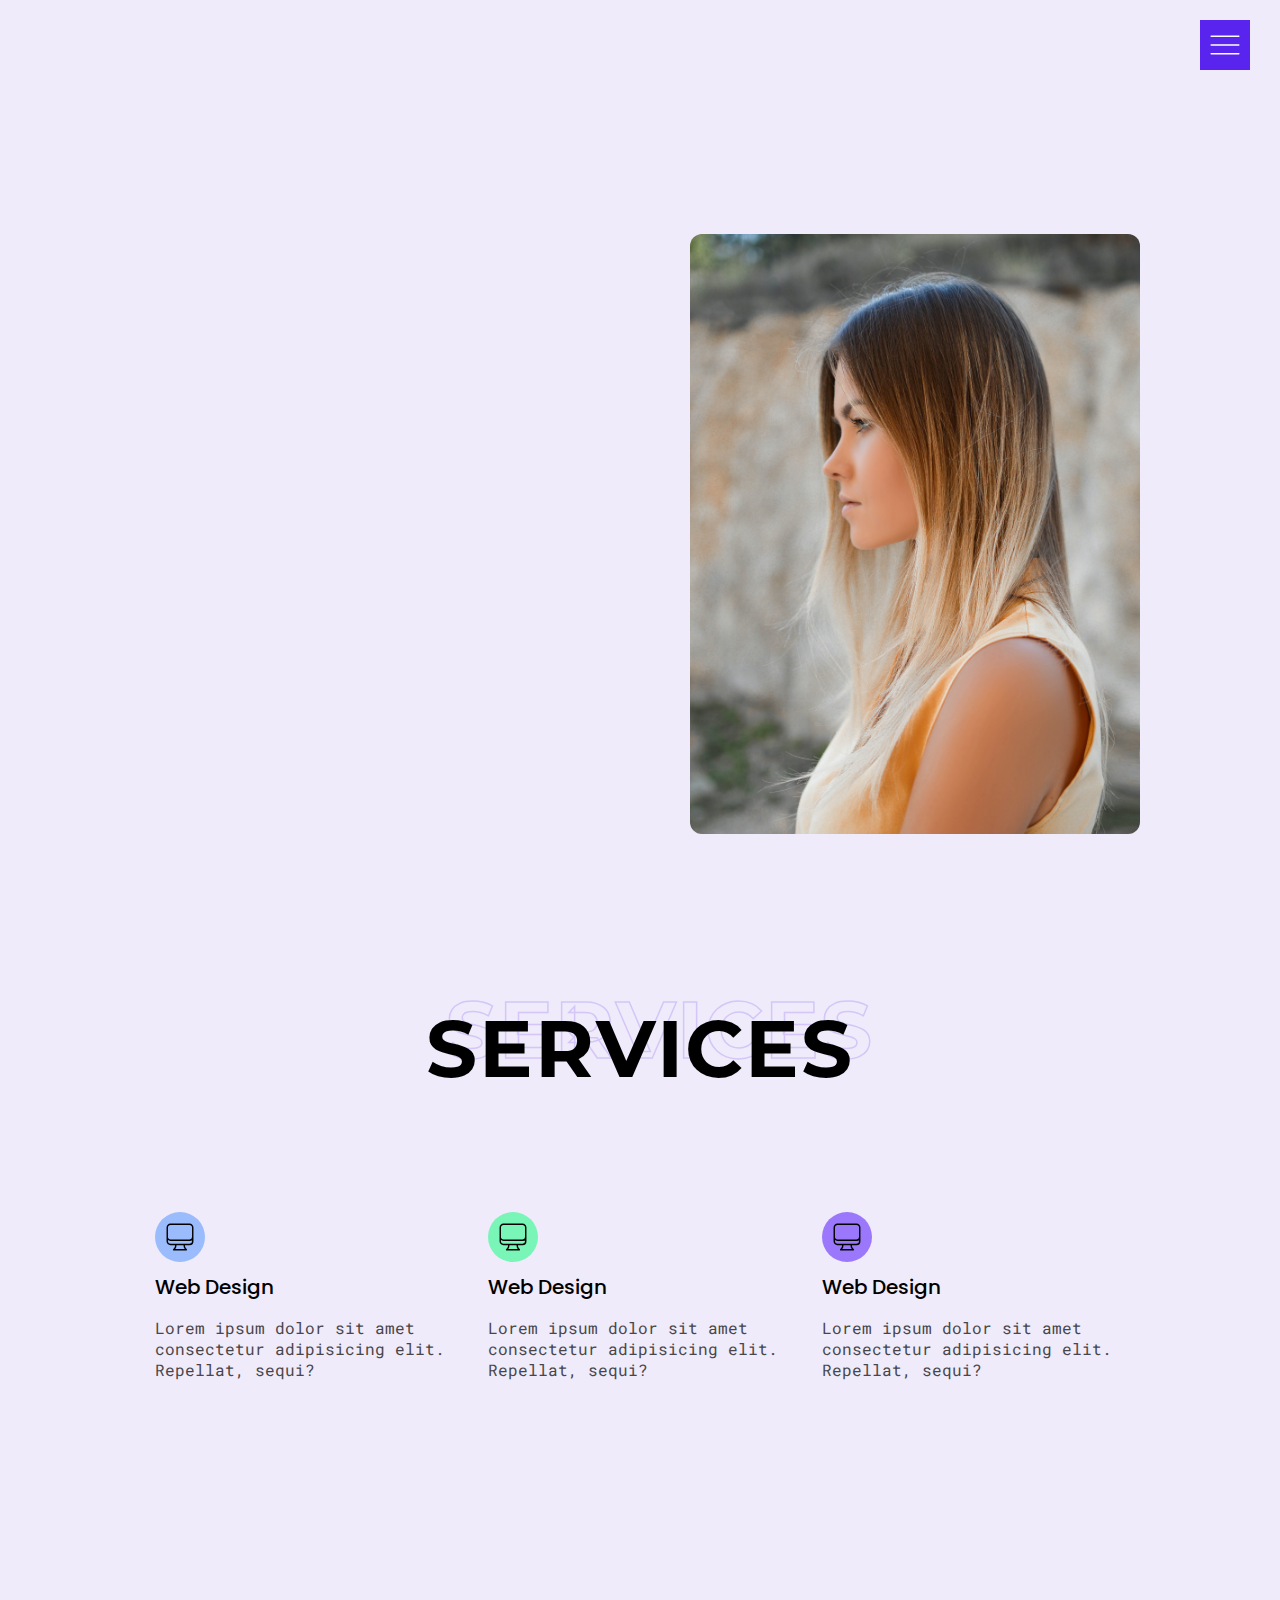
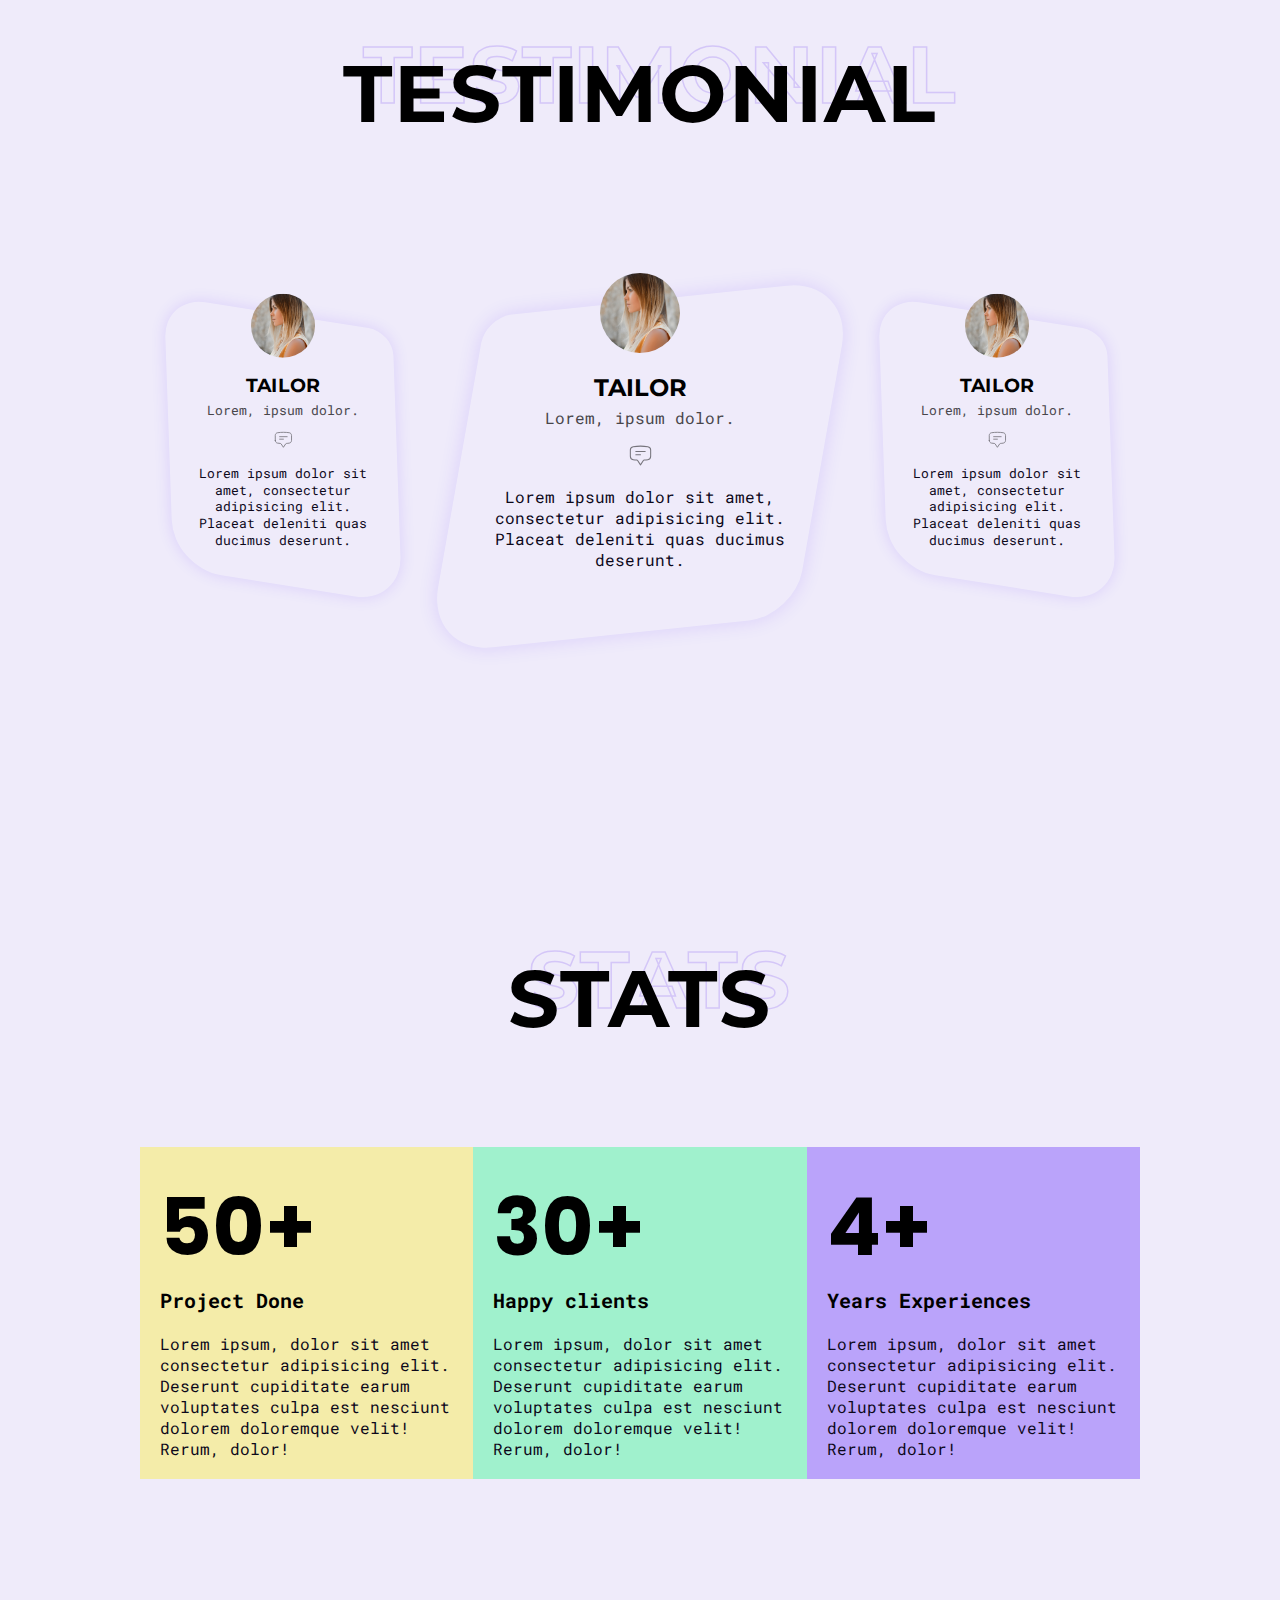
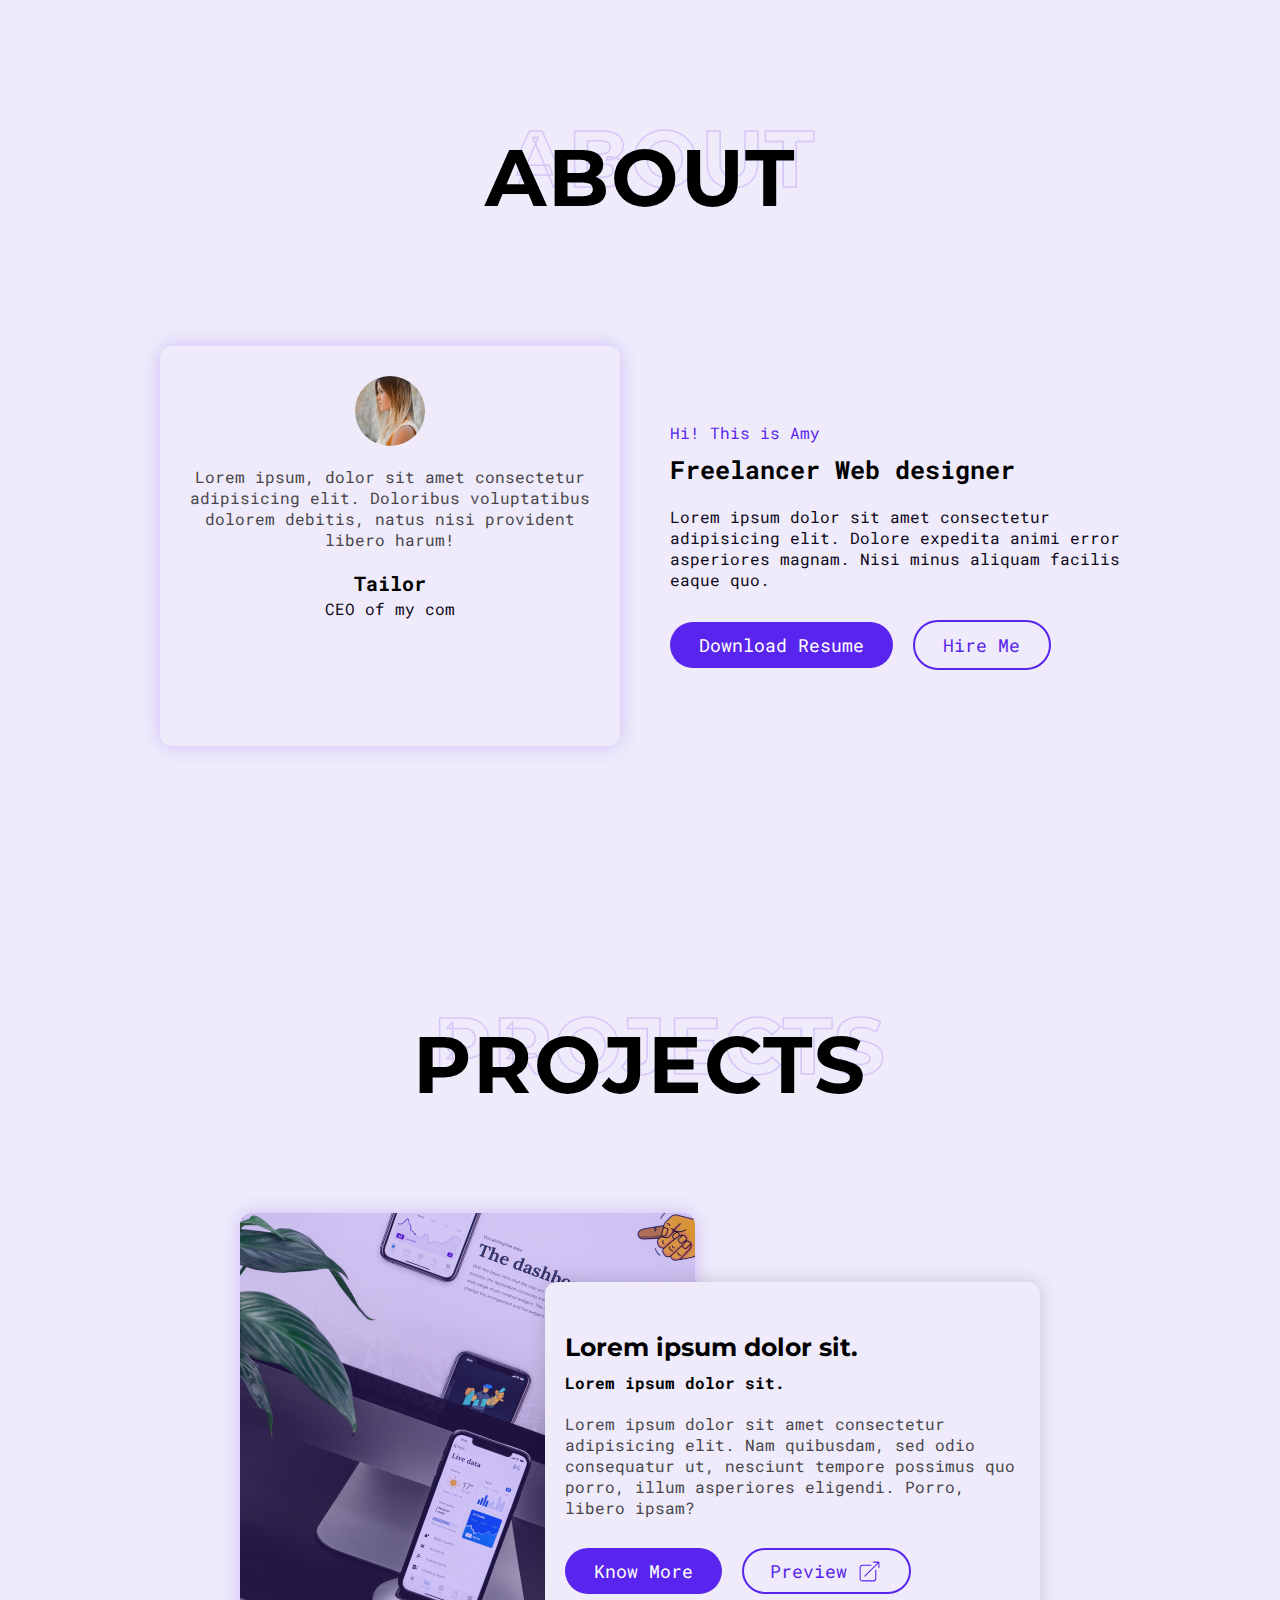
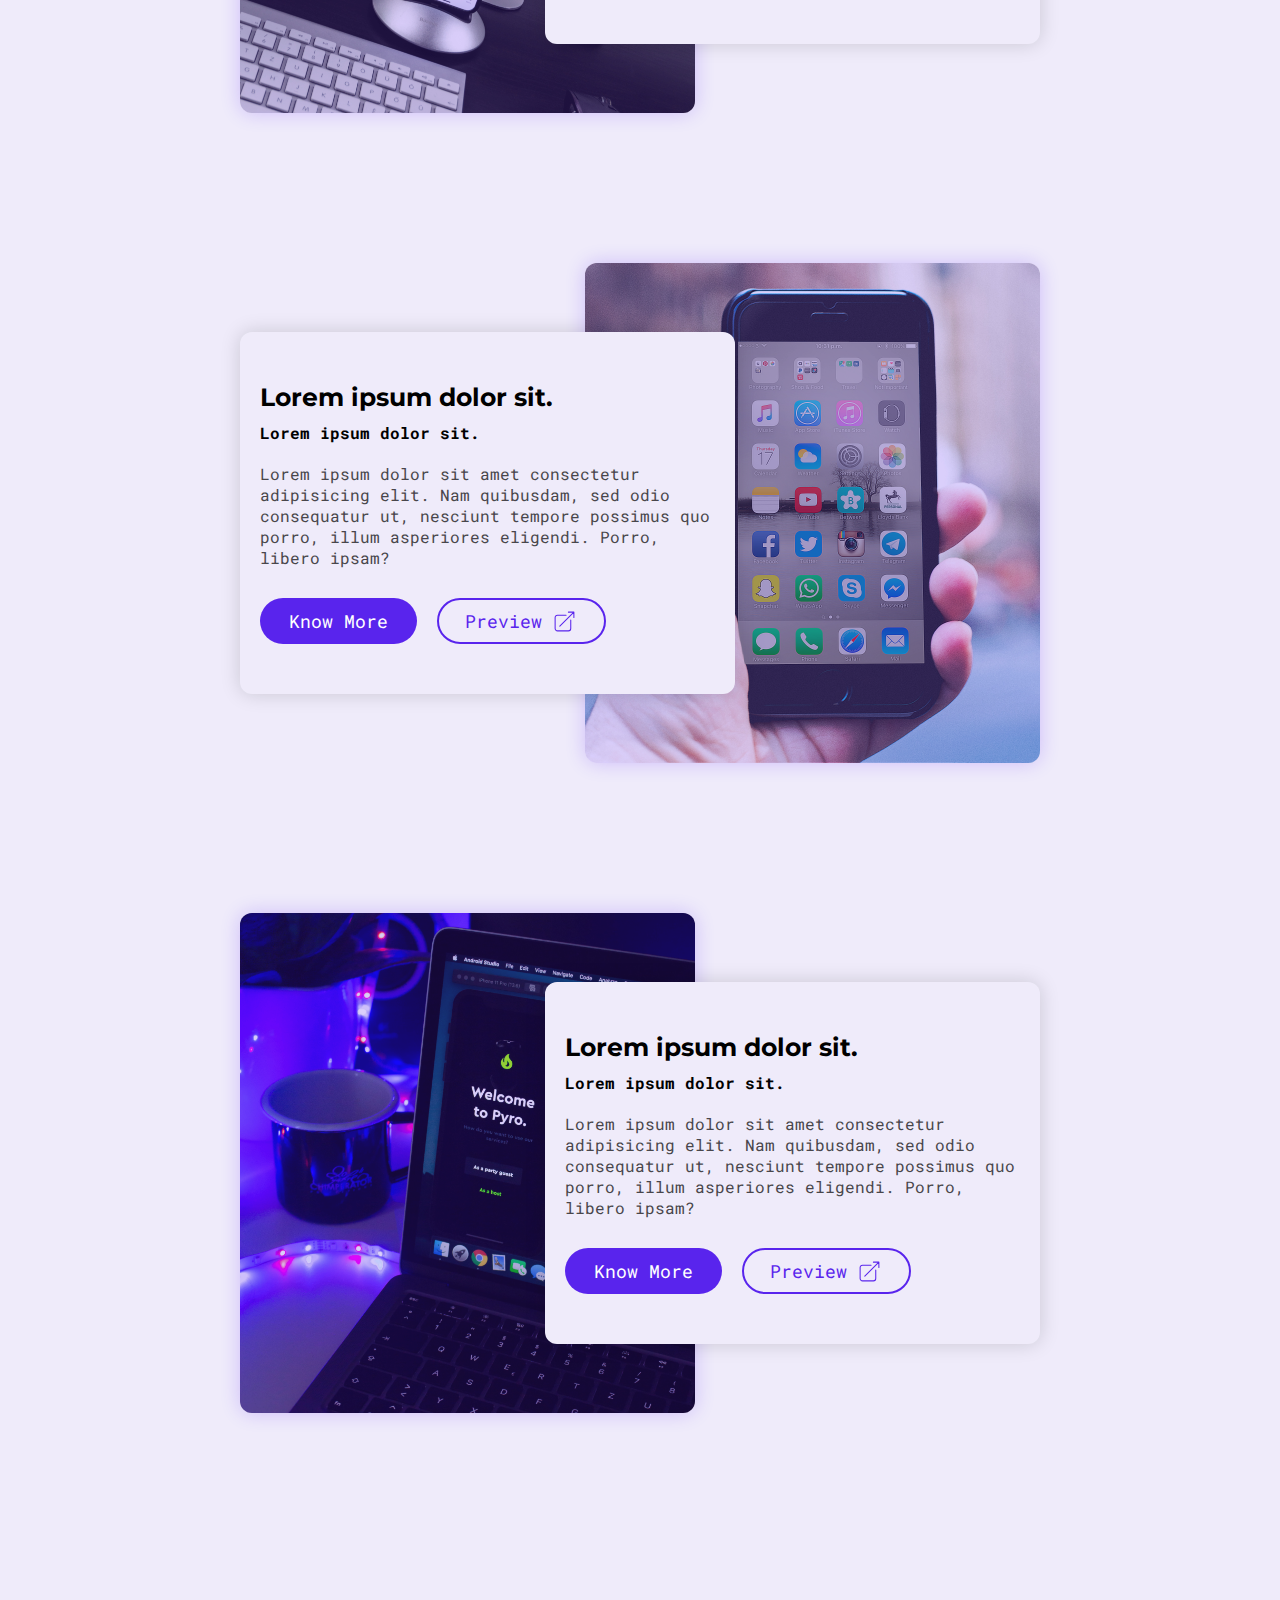
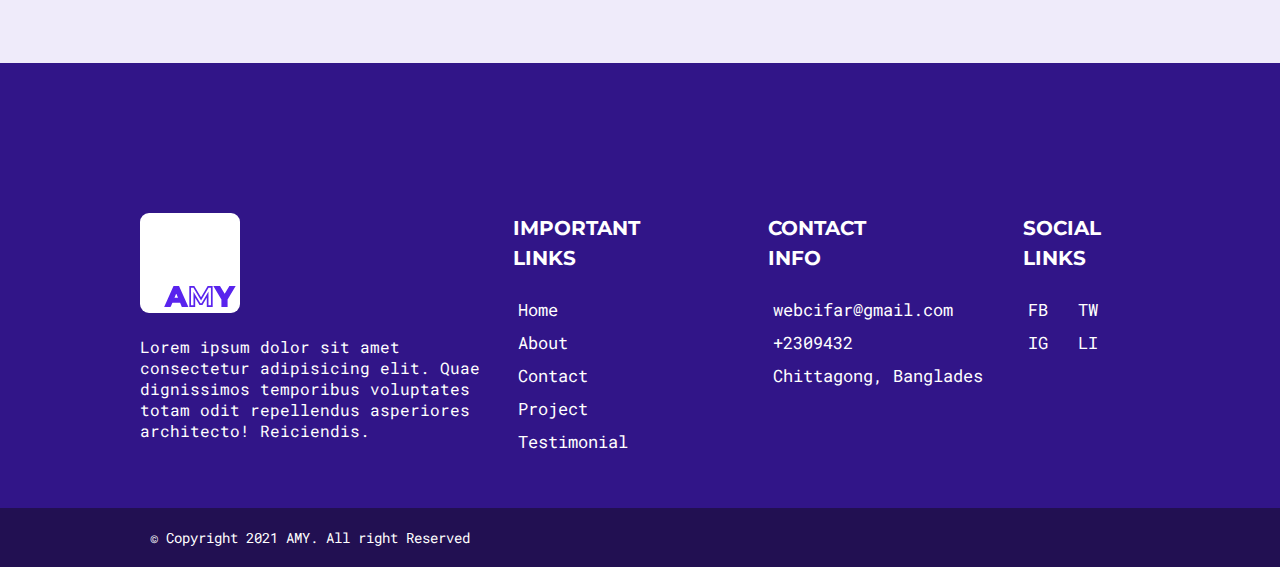
<file: index.html>
<!DOCTYPE html>
<html lang="en">
  <head>
    <meta charset="UTF-8" />
    <meta http-equiv="X-UA-Compatible" content="IE=edge" />
    <meta name="viewport" content="width=device-width, initial-scale=1.0" />
    <title>Jomar's Porfolio</title>
    <link rel="stylesheet" href="style.css" />
  </head>
  <body>
    <div class="scroll-top">
      <svg
        xmlns="http://www.w3.org/2000/svg"
        fill="none"
        viewBox="0 0 24 24"
        stroke-width="1.5"
        stroke="currentColor"
        class="w-6 h-6"
      >
        <path
          stroke-linecap="round"
          stroke-linejoin="round"
          d="M12 19.5v-15m0 0l-6.75 6.75M12 4.5l6.75 6.75"
        />
      </svg>
    </div>
    <!--End Scroll-top section -->
    <!-- Navigation section -->
    <section id="navigation">
      <div class="nav-icon">
        <svg
          xmlns="http://www.w3.org/2000/svg"
          fill="none"
          viewBox="0 0 24 24"
          stroke-width="1"
          stroke="currentColor"
          class="w-6 h-6"
        >
          <path
            stroke-linecap="round"
            stroke-linejoin="round"
            d="M3.75 6.75h16.5M3.75 12h16.5m-16.5 5.25h16.5"
          />
        </svg>
      </div>
    </section>
    <section id="nav-content">
      <div class="close-btn">
        <svg
          xmlns="http://www.w3.org/2000/svg"
          fill="none"
          viewBox="0 0 24 24"
          stroke-width="1"
          stroke="currentColor"
          class="w-6 h-6"
        >
          <path
            stroke-linecap="round"
            stroke-linejoin="round"
            d="M6 18L18 6M6 6l12 12"
          />
        </svg>
      </div>
      <div class="wrapper">
        <h2 class="section-heading" data-outline="Mneu">Menu</h2>
        <nav>
          <ul>
            <!-- TODO link the nav items -->
            <li><a data-text="Home" href="#">Home</a></li>
            <li><a data-text="About" href="#">About</a></li>
            <li><a data-text="Projects" href="#">Projects</a></li>
            <li><a data-text="Testimonials" href="#">Testimonials</a></li>
            <li><a data-text="Contact" href="./contact.html">contact</a></li>
          </ul>
        </nav>
      </div>
    </section>
    <!--End Navigation section -->
    <!-- Hero section -->
    <section id="hero">
      <div class="container">
        <div class="left">
          <p class="subheading">I'm Amy</p>
          <h2 class="heading">
            <div class="wrapper"><span>Pixels</span></div>
            <div class="wrapper"><span>with</span></div>
            <div class="wrapper"><span>purpose</span></div>
          </h2>
          <p class="desc">
            Lorem ipsum dolor sit amet consectetur adipisicing elit. Inventore,
            est.
          </p>
          <div class="buttons">
            <a href="#" class="primary-btn">See My Works</a>
            <a href="#"
              ><svg
                xmlns="http://www.w3.org/2000/svg"
                fill="none"
                viewBox="0 0 24 24"
                stroke-width="1"
                stroke="currentColor"
                class="w-6 h-6"
              >
                <path
                  stroke-linecap="round"
                  stroke-linejoin="round"
                  d="M21 12a9 9 0 11-18 0 9 9 0 0118 0z"
                />
                <path
                  stroke-linecap="round"
                  stroke-linejoin="round"
                  d="M15.91 11.672a.375.375 0 010 .656l-5.603 3.113a.375.375 0 01-.557-.328V8.887c0-.286.307-.466.557-.327l5.603 3.112z"
                />
              </svg>
            </a>
          </div>
        </div>
        <div class="right">
          <img src="./image/profile.jpg" alt="" />
        </div>
      </div>
    </section>
    <!--End of Hero section -->
    <!-- service section -->
    <section id="services">
      <div class="container">
        <h2 class="section-heading" data-outline="Services">Services</h2>
        <div class="all-items">
          <div class="item">
            <div class="icon">
              <svg
                xmlns="http://www.w3.org/2000/svg"
                fill="none"
                viewBox="0 0 24 24"
                stroke-width="1"
                stroke="currentColor"
                class="w-6 h-6"
              >
                <path
                  stroke-linecap="round"
                  stroke-linejoin="round"
                  d="M9 17.25v1.007a3 3 0 01-.879 2.122L7.5 21h9l-.621-.621A3 3 0 0115 18.257V17.25m6-12V15a2.25 2.25 0 01-2.25 2.25H5.25A2.25 2.25 0 013 15V5.25m18 0A2.25 2.25 0 0018.75 3H5.25A2.25 2.25 0 003 5.25m18 0V12a2.25 2.25 0 01-2.25 2.25H5.25A2.25 2.25 0 013 12V5.25"
                />
              </svg>
            </div>
            <h3 class="item-heading">Web Design</h3>
            <p class="item-desc">
              Lorem ipsum dolor sit amet consectetur adipisicing elit. Repellat,
              sequi?
            </p>
          </div>
          <div class="item">
            <div class="icon">
              <svg
                xmlns="http://www.w3.org/2000/svg"
                fill="none"
                viewBox="0 0 24 24"
                stroke-width="1"
                stroke="currentColor"
                class="w-6 h-6"
              >
                <path
                  stroke-linecap="round"
                  stroke-linejoin="round"
                  d="M9 17.25v1.007a3 3 0 01-.879 2.122L7.5 21h9l-.621-.621A3 3 0 0115 18.257V17.25m6-12V15a2.25 2.25 0 01-2.25 2.25H5.25A2.25 2.25 0 013 15V5.25m18 0A2.25 2.25 0 0018.75 3H5.25A2.25 2.25 0 003 5.25m18 0V12a2.25 2.25 0 01-2.25 2.25H5.25A2.25 2.25 0 013 12V5.25"
                />
              </svg>
            </div>
            <h3 class="item-heading">Web Design</h3>
            <p class="item-desc">
              Lorem ipsum dolor sit amet consectetur adipisicing elit. Repellat,
              sequi?
            </p>
          </div>
          <div class="item">
            <div class="icon">
              <svg
                xmlns="http://www.w3.org/2000/svg"
                fill="none"
                viewBox="0 0 24 24"
                stroke-width="1"
                stroke="currentColor"
                class="w-6 h-6"
              >
                <path
                  stroke-linecap="round"
                  stroke-linejoin="round"
                  d="M9 17.25v1.007a3 3 0 01-.879 2.122L7.5 21h9l-.621-.621A3 3 0 0115 18.257V17.25m6-12V15a2.25 2.25 0 01-2.25 2.25H5.25A2.25 2.25 0 013 15V5.25m18 0A2.25 2.25 0 0018.75 3H5.25A2.25 2.25 0 003 5.25m18 0V12a2.25 2.25 0 01-2.25 2.25H5.25A2.25 2.25 0 013 12V5.25"
                />
              </svg>
            </div>
            <h3 class="item-heading">Web Design</h3>
            <p class="item-desc">
              Lorem ipsum dolor sit amet consectetur adipisicing elit. Repellat,
              sequi?
            </p>
          </div>
        </div>
      </div>
    </section>
    <!--End of service section -->
    <!-- Testimonial section -->
    <section id="testimonial">
      <div class="container">
        <h1 class="section-heading" data-outline="Testimonial">Testimonial</h1>
        <div class="all-items">
          <div class="item">
            <div class="img">
              <img src="./image/profile.jpg" alt="" />
            </div>
            <h2 class="testimonial-heading">Tailor</h2>
            <p class="testimonial-subheading">Lorem, ipsum dolor.</p>
            <div class="icon">
              <svg
                xmlns="http://www.w3.org/2000/svg"
                fill="none"
                viewBox="0 0 24 24"
                stroke-width="1"
                stroke="currentColor"
                class="w-6 h-6"
              >
                <path
                  stroke-linecap="round"
                  stroke-linejoin="round"
                  d="M7.5 8.25h9m-9 3H12m-9.75 1.51c0 1.6 1.123 2.994 2.707 3.227 1.129.166 2.27.293 3.423.379.35.026.67.21.865.501L12 21l2.755-4.133a1.14 1.14 0 01.865-.501 48.172 48.172 0 003.423-.379c1.584-.233 2.707-1.626 2.707-3.228V6.741c0-1.602-1.123-2.995-2.707-3.228A48.394 48.394 0 0012 3c-2.392 0-4.744.175-7.043.513C3.373 3.746 2.25 5.14 2.25 6.741v6.018z"
                />
              </svg>
            </div>
            <p class="testimonial-desc">
              Lorem ipsum dolor sit amet, consectetur adipisicing elit. Placeat
              deleniti quas ducimus deserunt.
            </p>
          </div>
          <div class="item">
            <div class="img">
              <img src="./image/profile.jpg" alt="" />
            </div>
            <h2 class="testimonial-heading">Tailor</h2>
            <p class="testimonial-subheading">Lorem, ipsum dolor.</p>
            <div class="icon">
              <svg
                xmlns="http://www.w3.org/2000/svg"
                fill="none"
                viewBox="0 0 24 24"
                stroke-width="1"
                stroke="currentColor"
                class="w-6 h-6"
              >
                <path
                  stroke-linecap="round"
                  stroke-linejoin="round"
                  d="M7.5 8.25h9m-9 3H12m-9.75 1.51c0 1.6 1.123 2.994 2.707 3.227 1.129.166 2.27.293 3.423.379.35.026.67.21.865.501L12 21l2.755-4.133a1.14 1.14 0 01.865-.501 48.172 48.172 0 003.423-.379c1.584-.233 2.707-1.626 2.707-3.228V6.741c0-1.602-1.123-2.995-2.707-3.228A48.394 48.394 0 0012 3c-2.392 0-4.744.175-7.043.513C3.373 3.746 2.25 5.14 2.25 6.741v6.018z"
                />
              </svg>
            </div>
            <p class="testimonial-desc">
              Lorem ipsum dolor sit amet, consectetur adipisicing elit. Placeat
              deleniti quas ducimus deserunt.
            </p>
          </div>
          <div class="item">
            <div class="img">
              <img src="./image/profile.jpg" alt="" />
            </div>
            <h2 class="testimonial-heading">Tailor</h2>
            <p class="testimonial-subheading">Lorem, ipsum dolor.</p>
            <div class="icon">
              <svg
                xmlns="http://www.w3.org/2000/svg"
                fill="none"
                viewBox="0 0 24 24"
                stroke-width="1"
                stroke="currentColor"
                class="w-6 h-6"
              >
                <path
                  stroke-linecap="round"
                  stroke-linejoin="round"
                  d="M7.5 8.25h9m-9 3H12m-9.75 1.51c0 1.6 1.123 2.994 2.707 3.227 1.129.166 2.27.293 3.423.379.35.026.67.21.865.501L12 21l2.755-4.133a1.14 1.14 0 01.865-.501 48.172 48.172 0 003.423-.379c1.584-.233 2.707-1.626 2.707-3.228V6.741c0-1.602-1.123-2.995-2.707-3.228A48.394 48.394 0 0012 3c-2.392 0-4.744.175-7.043.513C3.373 3.746 2.25 5.14 2.25 6.741v6.018z"
                />
              </svg>
            </div>
            <p class="testimonial-desc">
              Lorem ipsum dolor sit amet, consectetur adipisicing elit. Placeat
              deleniti quas ducimus deserunt.
            </p>
          </div>
        </div>
      </div>
    </section>
    <!-- End Testimonial section -->
    <!-- Stats section -->
    <section id="stats">
      <div class="container">
        <h2 class="section-heading" data-outline="Stats">Stats</h2>
        <div class="all-items">
          <div class="item">
            <h2 class="number">50+</h2>
            <h3 class="stats-sub-heading">Project Done</h3>
            <p>
              Lorem ipsum, dolor sit amet consectetur adipisicing elit. Deserunt
              cupiditate earum voluptates culpa est nesciunt dolorem doloremque
              velit! Rerum, dolor!
            </p>
          </div>
          <div class="item">
            <h2 class="number">30+</h2>
            <h3 class="stats-sub-heading">Happy clients</h3>
            <p>
              Lorem ipsum, dolor sit amet consectetur adipisicing elit. Deserunt
              cupiditate earum voluptates culpa est nesciunt dolorem doloremque
              velit! Rerum, dolor!
            </p>
          </div>
          <div class="item">
            <h2 class="number">4+</h2>
            <h3 class="stats-sub-heading">Years Experiences</h3>
            <p>
              Lorem ipsum, dolor sit amet consectetur adipisicing elit. Deserunt
              cupiditate earum voluptates culpa est nesciunt dolorem doloremque
              velit! Rerum, dolor!
            </p>
          </div>
        </div>
      </div>
    </section>
    <!--End Stats section -->
    <!-- About section -->
    <section id="about">
      <div class="container">
        <h2 class="section-heading" data-outline="About">About</h2>
        <div class="wrapper">
          <div class="left">
            <div class="card">
              <div class="img">
                <img src="./image/profile.jpg" alt="" />
              </div>
              <p class="card-desc">
                Lorem ipsum, dolor sit amet consectetur adipisicing elit.
                Doloribus voluptatibus dolorem debitis, natus nisi provident
                libero harum!
              </p>
              <h2 class="card-name">Tailor</h2>
              <p class="card-sub-title">CEO of my com</p>
            </div>
          </div>
          <div class="right">
            <p class="subheading">Hi! This is Amy</p>
            <h2 class="slogan">Freelancer Web designer</h2>
            <p>
              Lorem ipsum dolor sit amet consectetur adipisicing elit. Dolore
              expedita animi error asperiores magnam. Nisi minus aliquam facilis
              eaque quo.
            </p>
            <div class="buttons">
              <a href="" class="primary-btn">Download Resume</a>
              <a href="" class="primary-btn outline">Hire Me</a>
            </div>
          </div>
        </div>
      </div>
    </section>
    <!-- End of about section -->
    <!-- Project section -->
    <section id="projects">
      <div class="container">
        <h2 class="section-heading" data-outline="Projects">Projects</h2>
        <div class="all-items">
          <div class="item">
            <div class="left">
              <div class="img">
                <img src="./image/project-1.jpg" alt="" />
              </div>
            </div>
            <div class="right">
              <h2 class="project-title">Lorem ipsum dolor sit.</h2>
              <h3 class="project-sub-title">Lorem ipsum dolor sit.</h3>
              <p class="project-desc">
                Lorem ipsum dolor sit amet consectetur adipisicing elit. Nam
                quibusdam, sed odio consequatur ut, nesciunt tempore possimus
                quo porro, illum asperiores eligendi. Porro, libero ipsam?
              </p>
              <div class="buttons">
                <a href="#" class="primary-btn">Know More</a>
                <a href="#" class="primary-btn outline external-link"
                  ><span>Preview</span
                  ><svg
                    xmlns="http://www.w3.org/2000/svg"
                    fill="none"
                    viewBox="0 0 24 24"
                    stroke-width="1"
                    stroke="currentColor"
                    class="w-6 h-6"
                  >
                    <path
                      stroke-linecap="round"
                      stroke-linejoin="round"
                      d="M13.5 6H5.25A2.25 2.25 0 003 8.25v10.5A2.25 2.25 0 005.25 21h10.5A2.25 2.25 0 0018 18.75V10.5m-10.5 6L21 3m0 0h-5.25M21 3v5.25"
                    />
                  </svg>
                </a>
              </div>
            </div>
          </div>
          <div class="item">
            <div class="left">
              <div class="img">
                <img src="./image/project-2.jpg" alt="" />
              </div>
            </div>
            <div class="right">
              <h2 class="project-title">Lorem ipsum dolor sit.</h2>
              <h3 class="project-sub-title">Lorem ipsum dolor sit.</h3>
              <p class="project-desc">
                Lorem ipsum dolor sit amet consectetur adipisicing elit. Nam
                quibusdam, sed odio consequatur ut, nesciunt tempore possimus
                quo porro, illum asperiores eligendi. Porro, libero ipsam?
              </p>
              <div class="buttons">
                <a href="#" class="primary-btn">Know More</a>
                <a href="#" class="primary-btn outline external-link"
                  ><span>Preview</span
                  ><svg
                    xmlns="http://www.w3.org/2000/svg"
                    fill="none"
                    viewBox="0 0 24 24"
                    stroke-width="1"
                    stroke="currentColor"
                    class="w-6 h-6"
                  >
                    <path
                      stroke-linecap="round"
                      stroke-linejoin="round"
                      d="M13.5 6H5.25A2.25 2.25 0 003 8.25v10.5A2.25 2.25 0 005.25 21h10.5A2.25 2.25 0 0018 18.75V10.5m-10.5 6L21 3m0 0h-5.25M21 3v5.25"
                    />
                  </svg>
                </a>
              </div>
            </div>
          </div>
          <div class="item">
            <div class="left">
              <div class="img">
                <img src="./image/project-3.jpg" alt="" />
              </div>
            </div>
            <div class="right">
              <h2 class="project-title">Lorem ipsum dolor sit.</h2>
              <h3 class="project-sub-title">Lorem ipsum dolor sit.</h3>
              <p class="project-desc">
                Lorem ipsum dolor sit amet consectetur adipisicing elit. Nam
                quibusdam, sed odio consequatur ut, nesciunt tempore possimus
                quo porro, illum asperiores eligendi. Porro, libero ipsam?
              </p>
              <div class="buttons">
                <a href="#" class="primary-btn">Know More</a>
                <a href="#" class="primary-btn outline external-link"
                  ><span>Preview</span
                  ><svg
                    xmlns="http://www.w3.org/2000/svg"
                    fill="none"
                    viewBox="0 0 24 24"
                    stroke-width="1"
                    stroke="currentColor"
                    class="w-6 h-6"
                  >
                    <path
                      stroke-linecap="round"
                      stroke-linejoin="round"
                      d="M13.5 6H5.25A2.25 2.25 0 003 8.25v10.5A2.25 2.25 0 005.25 21h10.5A2.25 2.25 0 0018 18.75V10.5m-10.5 6L21 3m0 0h-5.25M21 3v5.25"
                    />
                  </svg>
                </a>
              </div>
            </div>
          </div>
        </div>
      </div>
    </section>
    <!--End Project section -->
    <!-- Footer section -->
    <section id="footer">
      <div class="container">
        <footer>
          <div class="col-1">
            <div class="logo">
              <a href="#">
                <img src="./image/light-logo.svg" alt="" />
              </a>
            </div>
            <p>
              Lorem ipsum dolor sit amet consectetur adipisicing elit. Quae
              dignissimos temporibus voluptates totam odit repellendus
              asperiores architecto! Reiciendis.
            </p>
          </div>
          <div class="col-2">
            <h2 class="column-heading">Important <br />Links</h2>
            <ul>
              <li><a href="#">Home</a></li>
              <li><a href="#">About</a></li>
              <li><a href="#">Contact</a></li>
              <li><a href="#">Project</a></li>
              <li><a href="#">Testimonial</a></li>
            </ul>
          </div>
          <div class="col-3">
            <h2 class="column-heading">Contact <br />Info</h2>
            <ul>
              <li>
                <a href="mailto:webcifar@gmail.com">webcifar@gmail.com</a>
              </li>
              <li><a href="#">+2309432</a></li>
              <li><a href="#">Chittagong, Banglades</a></li>
            </ul>
          </div>
          <div class="col-4">
            <h2 class="column-heading">Social <br />Links</h2>
            <ul>
              <li><a href="#">FB</a></li>
              <li><a href="#">TW</a></li>
              <li><a href="#">IG</a></li>
              <li><a href="#">LI</a></li>
            </ul>
          </div>
        </footer>
      </div>
    </section>
    <!--End Footer section -->
    <!-- Copyright section -->
    <section id="copyright">
      <div class="container">
        <p>&copy; Copyright 2021 AMY. All right Reserved</p>
      </div>
    </section>
    <!--End Copyright section -->
    <script src="./main.js"></script>
  </body>
</html>
</file>
<file: style.css>
@import url("https://fonts.googleapis.com/css2?family=Montserrat:wght@700;900&family=Poppins:wght@500&family=Roboto+Mono:wght@300;500&display=swap");

/* Variables */
:root {
  --primary-color: #5924ed;
  --secondary-black: #0d081a;
  --secondary-gray: #48464b;
  --body-bg: #efebfa;
}
/* Global styles */
* {
  padding: 0;
  margin: 0;
  box-sizing: border-box;
}
html {
  font-family: "Roboto Mono", sans-serif;
  font-size: 10px;
  scroll-behavior: smooth;
}

body {
  background-color: var(--body-bg);
}

img {
  width: 100%;
  height: 100%;
}
p {
  font-size: 1.6rem;
  color: var(--secondary-black);
}

a {
  color: black;
  text-decoration: none;
}
section {
  display: flex;
  align-items: center;
  justify-content: center;
}
.container {
  width: 90%;
  margin: 0 auto;
  max-width: 1000px;
}
.buttons .primary-btn.outline {
  background-color: transparent;
  color: var(--primary-color);
  border: 2px solid var(--primary-color);
  border-radius: 50px;
}
.primary-btn {
  display: inline-block;
  background-color: var(--primary-color);
  color: white;
  font-size: 1.8rem;
  padding: 0.6em 1.6em;
  border-radius: 50px;
}

.section-heading {
  font-size: clamp(2rem, 10vw, 8rem);
  text-transform: uppercase;
  text-align: center;
  font-family: "Montserrat";
  position: relative;
  letter-spacing: 0.2rem;
  margin-bottom: 10rem;
}
.section-heading::before {
  content: attr(data-outline);
  position: absolute;
  left: 2%;
  top: -20%;
  width: 100%;
  text-transform: uppercase;
  text-align: center;
  font-family: "Montserrat";
  letter-spacing: 0.2rem;
  color: transparent;
  -webkit-text-stroke: 1.5px #5a24ed2f;
  z-index: -1;
}

.buttons {
  margin-top: 3rem;
  display: flex;
  align-items: center;
  justify-content: flex-start;
  gap: 2rem;
}
.buttons svg {
  width: 50px;
  color: var(--primary-color);
}
/* Scroll-top styles */
.scroll-top {
  height: 60px;
  width: 60px;
  z-index: 100;
  position: fixed;
  bottom: 10px;
  right: 10px;
  display: none;
  align-items: center;
  justify-content: center;
  background-color: white;
  cursor: pointer;
  border-radius: 6px;
  box-shadow: 0px 0px 20px rgba(71, 40, 182, 0.226);
  transform: scale(0.9);
  transition: 0.3s ease ease-in-out transform;
}
.scroll-top svg {
  width: 50%;
  color: black;
  pointer-events: none;
}
/* Navigation styles */
#navigation {
  position: fixed;
  right: 30px;
  top: 20px;
  height: auto;
  z-index: 100;
}
#navigation .nav-icon {
  width: 50px;
  height: 50px;
  cursor: pointer;
  background-color: var(--primary-color);
  display: flex;
  align-items: center;
  justify-content: center;
}
#navigation .nav-icon svg {
  color: white;
  width: 80%;
}
#nav-content {
  position: fixed;
  width: 80%;
  height: 100%;
  right: 0;
  overflow: hidden;
  max-width: 800px;
  color: white;
  display: flex;
  align-items: center;
  justify-content: center;
  background-color: var(--secondary-black);
  z-index: 100;
  transform: translateX(100%);
  transition: 0.3s ease transform;
}

#nav-content.show {
  transform: translateX(0);
  box-shadow: -6px 0px 29px 7px #000000e3;
}
#nav-content .section-heading {
  text-align: left;
  margin-bottom: 2rem;
  /* margin-top: 10rem; */
}
#nav-content .section-heading::before {
  -webkit-text-stroke: 1.5px #afadad25;
  text-align: left;
}
#nav-content .wrapper {
  width: 70%;
  position: relative;
}
#nav-content ul {
  list-style: none;
  text-align: left;
}
#nav-content ul li {
  margin-bottom: 1.5rem;
}
#nav-content ul li a {
  display: inline-block;
  color: white;
  width: 100%;
  font-size: 4rem;
  font-family: "Poppins", sans-serif;
}
#nav-content ul li a::after {
  content: attr(data-text);
  position: absolute;
  pointer-events: none;
  width: 100%;
  right: -150px;
  bottom: 45%;
  z-index: -1;
  color: transparent;
  text-align: center;
  opacity: 0;
  font-size: 3.5rem;
  -webkit-text-stroke: 1.5px #afadad25;
  transform: rotate(90deg) scale(3);
  transition: 0.3s ease;
  transition-property: transform, opacity;
}
#nav-content ul li a:hover::after {
  opacity: 1;
  transform: scale(3) translateY(10px) rotate(90deg);
}
#nav-content .close-btn {
  position: absolute;
  left: 10px;
  top: 10px;
  color: white;
  width: 40px;
  height: 40px;
  background-color: var(--primary-color);
  border-radius: 50%;
  display: flex;
  align-items: center;
  justify-content: center;
  cursor: pointer;
  transition: 0.3s ease background-color;
}

#nav-content .close-btn svg {
  width: 80%;
}
#nav-content .close-btn:hover {
  background-color: crimson;
}
@media only screen and (max-width: 768px) {
  #navigation {
    right: 10px;
    top: 10px;
  }
  #nav-content .nav ul li a::before {
    display: none;
  }
  #nav-content .section-heading {
    margin-bottom: 5rem;
    text-align: right;
  }
  #nav-content .section-heading::before {
    text-align: right;
  }
  #nav-content nav ul {
    text-align: right;
  }
  #nav-content nav ul li a {
    font-size: 2.4rem;
  }
  #nav-content .wrapper {
    width: 90%;
  }
}

/* Hero section */

#hero {
  height: 100vh;
  width: 100%;
  padding-top: 17rem;
}
#hero .container {
  display: flex;
  align-items: center;
  justify-content: center;
}
#hero .container .left {
  flex: 6;
}
#hero .container .right {
  flex: 8;
}
#hero .left .subheading {
  font-size: 1.8rem;
  font-weight: 500;
  text-transform: uppercase;
  color: var(--primary-color);
  opacity: 0;
  animation: fade 0.3s ease-in forwards;
  animation-delay: 1s;
}
#hero .left .heading {
  font-size: 6rem;
  font-weight: 900;
  font-family: "Montserrat", sans-serif;
}
#hero .left .heading .wrapper {
  display: inline-block;
  overflow: hidden;
}
#hero .left .heading .wrapper span {
  position: relative;
  bottom: -70px;
  animation: reveal 1s ease-in-out forwards;
}
@keyframes reveal {
  0% {
    bottom: -70px;
  }
  100% {
    bottom: 0;
  }
}
@keyframes fade {
  0% {
    opacity: 0;
  }
  100% {
    opacity: 1;
  }
}
#hero .left .desc {
  margin-top: 2.5rem;
  max-width: 400px;
  opacity: 0;
  animation: fade 0.3s ease-in forwards;
  animation-delay: 1s;
}
#hero .buttons {
  opacity: 0;
  animation: fade 0.3s ease-in forwards;
  animation-delay: 1s;
}
#hero .right {
  text-align: right;
}

#hero .right img {
  width: 100%;
  max-width: 450px;
  object-fit: cover;
  object-position: 50% 30%;
  height: 600px;
  border-radius: 12px;
}
@media only screen and (max-width: 768px) {
  html {
    font-size: 9px;
  }
  #hero .container {
    flex-direction: column-reverse;
  }
  #hero .container .right {
    flex: 1;
    text-align: center;
    margin-bottom: 2rem;
  }
  #hero .container .right img {
    width: 100%;
    height: 400px;
  }
  #hero .container .left {
    text-align: center;
    padding-right: 0;
    flex: 1;
    height: fit-content;
  }
  #hero .left .buttons {
    justify-content: center;
  }
  #hero .container .left .heading {
    font-size: 4rem;
    margin: 0 auto;
  }
  #hero .container .left .desc {
    margin-top: 2rem;
    margin: 0 auto;
  }
}
@media only screen and (max-width: 950px) {
  #hero .container .right {
    flex: 6;
  }
}

/* Services section styles */
#services {
  padding: 10rem 0;
}

.all-items {
  display: flex;
  align-items: center;
  justify-content: center;
}
#services .item {
  padding: 1.5rem;
  border-radius: 12px;
  transition: 0.3s ease background-color;
}
#services .item:nth-child(1):hover {
  background-color: rgba(8 69 241 / 35%);
}

#services .item:nth-child(2):hover {
  background-color: rgba(0, 255, 115, 0.151);
}

#services .item:nth-child(3):hover {
  background-color: #cbbef093;
}
#services .item .icon {
  width: 50px;
  height: 50px;
  padding: 0.8rem;
  background: red;
  border-radius: 50%;
  margin-bottom: 1rem;
}

#services .item-heading {
  font-weight: 500;
  font-size: 2rem;
  font-family: "Poppins", sans-serif;
  margin-bottom: 1.5rem;
}
#services .item-desc {
  color: var(--secondary-gray);
}
#services .item:nth-child(1) .icon {
  background-color: rgba(7 106 255 /37%);
}

#services .item:nth-child(2) .icon {
  background-color: rgba(0, 255, 115, 0.493);
}

#services .item:nth-child(3) .icon {
  background-color: #4705fc80;
}
@media only screen and (max-width: 768px) {
  #services .item:nth-child(1) {
    background-color: rgba(8 69 241 / 35%);
  }

  #services .item:nth-child(2) {
    background-color: rgba(0, 255, 115, 0.151);
  }

  #services .item:nth-child(3) {
    background-color: #cbbef093;
  }
  #services .all-items {
    flex-direction: column;
    text-align: center;
  }
  #services .item {
    margin: 2rem 0;
  }
  #services .item .icon {
    margin: 0 auto;
    margin-bottom: 1rem;
  }
}

/* Testimonial styles */
#testimonial {
  padding: 15rem 0;
  overflow: hidden;
}
#testimonial .all-items {
  display: flex;
  align-items: center;
  justify-content: center;
  gap: 3rem;
}
#testimonial .item {
  padding: 20px;
  text-align: center;
  position: relative;
}
#testimonial .item:nth-child(1),
#testimonial .item:nth-child(3) {
  transform: scale(0.8);
  flex: 3;
}
#testimonial .item:nth-child(2) {
  flex: 4;
}
#testimonial .item::after {
  position: absolute;
  content: "";
  left: 0;
  top: 45px;
  width: 100%;
  z-index: -1;
  box-shadow: 0px 0px 20px 0px #4705fc1f;
}

#testimonial .item:nth-child(2)::after {
  transform: skew(350deg, 354deg);
  border-radius: 26px 67px 45px 67px;
  height: 100%;
}
#testimonial .item:nth-child(1)::after,
#testimonial .item:nth-child(3)::after {
  transform: skew(2deg, 9deg);
  border-radius: 52px 30px 59px 60px;
  height: 95%;
}
#testimonial .img {
  height: 80px;
  width: 80px;
  border-radius: 50%;
  overflow: hidden;
  margin: 0 auto;
  margin-bottom: 2rem;
}
#testimonial .img img {
  object-fit: cover;
}
#testimonial .testimonial-heading {
  font-size: 2.4rem;
  text-transform: uppercase;
  font-family: "Montserrat", sans-serif;
  margin-bottom: 0.5rem;
}
#testimonial .icon {
  max-width: 25px;
  margin: 1.5rem auto;
  opacity: 0.5;
  color: var(--primary-black);
}
#testimonial .testimonial-subheading {
  color: var(--secondary-gray);
}
@media only screen and (max-width: 950px) {
  #testimonial .all-items {
    flex-direction: column;
    max-width: 400px;
    margin: 0 auto;
    gap: 50px;
  }
}

/* Stats styles */

#stats {
  padding: 20rem 0 10rem 0;
}
#stats .all-items {
  display: flex;
  align-items: center;
  justify-content: center;
}
#stats .all-items .item {
  padding: 2rem;
}
#stats .number {
  font-size: 8rem;
  font-family: "Poppins";
}
#stats .stats-sub-heading {
  font-size: 2rem;
  margin-bottom: 2rem;
}
#stats .all-items .item:nth-child(1) {
  background-color: rgba(255, 238, 0, 0.322);
}

#stats .all-items .item:nth-child(2) {
  background-color: rgba(0, 255, 115, 0.329);
}

#stats .all-items .item:nth-child(3) {
  background-color: #4705fc50;
}

@media only screen and (max-width: 768px) {
  #stats .all-items {
    flex-direction: column;
  }
}

#about {
  padding: 15rem 0;
}
#about .wrapper {
  display: flex;
  gap: 3rem;
  align-items: center;
  justify-content: center;
}
#about .left {
  text-align: center;
  padding: 2rem;
}
#about .left .card {
  box-shadow: 0px 0px 20px #4705fc33;
  padding: 3rem;
  border-radius: 12px;
  min-height: 400px;
}

#about .left .card .img {
  width: 70px;
  height: 70px;
  margin: 0 auto;
  border-radius: 50%;
  overflow: hidden;
  margin-bottom: 2rem;
}
#about .left .card .img img {
  object-fit: cover;
}
#about .left .card .card-desc {
  color: var(--secondary-gray);
  margin-bottom: 2rem;
}
#about .left .card .card-name {
  font-size: 2rem;
  margin-bottom: 0.2rem;
}
#about .subheading {
  color: var(--primary-color);
  margin-bottom: 1rem;
}
#about .right .slogan {
  font-size: 2.5rem;
  margin-bottom: 2rem;
}
@media only screen and (max-width: 768px) {
  #about .wrapper {
    flex-direction: column-reverse;
    text-align: center;
  }
  #about .right .buttons {
    flex-direction: column;
  }
  #about .right .buttons a {
    width: 100%;
    text-align: center;
  }
}
/* Projects styles */
#projects {
  padding: 10rem 0;
}
#projects .all-items {
  display: flex;
  flex-direction: column;
}
#projects .item {
  display: flex;
  align-items: center;
  justify-content: center;
  max-width: 800px;
  margin: 0 auto;
  margin-bottom: 15rem;
}
#projects .item:nth-child(even) {
  flex-direction: row-reverse;
}
#projects .item .left {
  flex: 1;
}

#projects .item .right {
  margin-left: -150px;
  flex: 1;
  background-color: var(--body-bg);
  padding: 5rem 2rem;
  border-radius: 12px;
  box-shadow: 0 0 20px #00000028;
  z-index: 2;
}
#projects .item:nth-child(even) .right {
  margin-left: 0;
}
#projects .item:nth-child(even) .left {
  margin-left: -150px;
}

#projects .item .left .img {
  height: 500px;
  overflow: hidden;
  border-radius: 12px;
  box-shadow: 0 0 20px #4705fc33;
  position: relative;
}
#projects .item .left .img img {
  object-fit: cover;
  transition: 0.3s ease transform;
}

#projects .item .left .img:after {
  background-color: #5a24ed38;
  position: absolute;
  left: 0;
  right: 0;
  height: 100%;
  width: 100%;
  content: "";
}
#projects .item:hover .left .img img {
  transform: scale(1.1);
  z-index: 1;
}

#projects .item .right .project-title {
  font-size: 2.5rem;
  margin-bottom: 1rem;
  font-family: "Montserrat", sans-serif;
}
#projects .item .right .project-sub-title {
  font-size: 1.6rem;
  margin-bottom: 2rem;
}
#projects .item .right .project-desc {
  color: var(--secondary-gray);
  margin-bottom: 3rem;
}
#projects .item .right .buttons .external-link {
  display: flex;
  align-items: center;
  justify-content: center;
  gap: 1rem;
  padding: calc(0.6em - 2px) calc(1.6em - 2px);
}

#projects .item .right .buttons .external-link svg {
  width: 25px;
}

@media only screen and (max-width: 768px) {
  #projects .item {
    flex-direction: column;
  }
  #projects .item .left {
    width: 100%;
  }
  #projects .item .right {
    width: 90%;
    margin-left: 0;
    margin-top: -150px;
  }
  #projects .item:nth-child(even) {
    flex-direction: column;
  }
  #projects .item:nth-child(even) .left {
    margin-left: 0;
  }
}

@media only screen and (max-width: 450px) {
  #projects .item .right .buttons {
    flex-direction: column;
  }
  #projects .item .right .buttons a {
    width: 100%;
    text-align: center;
  }
}

/* contact styles */
#contact {
  padding: 10rem 0;
}
#contact .wrapper {
  display: flex;
  align-items: flex-start;
  justify-content: center;
  gap: 5rem;
}
#contact .wrapper .left,
#contact .wrapper .right {
  flex: 1;
}
#contact .left .contact-heading {
  font-size: 3rem;
  font-family: "Montserrat", sans-serif;
  margin-bottom: 1rem;
}
#contact .left .contact-desc {
  color: var(--secondary-gray);
  margin-bottom: 5rem;
}
#contact .left .contact-info {
  margin-bottom: 5rem;
}
#contact .left .contact-info ul {
  list-style: none;
}
#contact .left .contact-info ul li {
  border-radius: 12px;
  overflow: hidden;
}
#contact .left .contact-info ul li a {
  display: flex;
  align-items: center;
  justify-content: flex-start;
  font-size: 2rem;
  padding: 1.5rem;
  gap: 1rem;
}
#contact .left .contact-info ul li a .icon {
  width: 25px;
  color: var(--primary-color);
}
#contact .left .contact-info ul li:hover {
  background-color: var(--primary-color);
}
#contact .left .contact-info ul li:hover a .icon {
  color: white;
}
#contact .left .contact-info ul li:hover a .text {
  color: white;
}
#contact .left .social-info ul {
  list-style: none;
  display: flex;
  align-items: center;
  gap: 2rem;
  font-size: 2rem;
}
#contact .left .social-info ul li a {
  color: var(--primary-color);
}
#contact .right .form-wrapper {
  background-color: var(--primary-color);
  max-width: 500px;
  padding: 5rem;
  border-radius: 12px;
  margin: 0 auto;
  color: white;
}
#contact .form-group {
  margin-bottom: 1rem;
}
#contact .form-group label {
  margin-bottom: 0.5rem;
  display: inline-block;
  font-size: 1.8rem;
}
#contact .form-group .input-wrapper {
  background-color: white;
  width: 100%;
  height: 40px;
  display: flex;
  align-items: center;
  justify-content: flex-start;
  color: black;
  overflow: hidden;
  border-radius: 4px;
}
#contact .form-group .input-wrapper .icon {
  width: 50px;
  height: 100%;
  font-size: 2rem;
  display: flex;
  align-items: center;
  justify-content: center;
  background-color: rgba(218, 218, 218);
}
#contact .form-group .input-wrapper input {
  height: 100%;
  width: 100%;
  outline: none;
  border: none;
  padding: 1rem;
  font-size: 2rem;
}
#contact .form-group textarea {
  width: 100%;
  height: 250px;
  outline: none;
  resize: vertical;
  padding: 1rem;
  border-radius: 4px;
  font-size: 2rem;
}
#contact .right .form-wrapper button {
  width: 150px;
  height: auto;
  outline: none;
  border: none;
  border-radius: 8px;
  font-family: "Roboto Mono", sans-serif;
  font-size: 2rem;
  padding: 1rem 0;
  text-align: center;
  text-transform: uppercase;
  letter-spacing: 0.3rem;
  display: inline-block;
}
@media only screen and (max-width: 768px) {
  #contact .wrapper {
    flex-direction: column-reverse;
    align-items: center;
    justify-content: center;
  }
  #contact .right {
    width: 100%;
  }
  #contact .right .form-wrapper {
    height: 100%;
    width: 100%;
    padding: 3rem;
  }
}

/* Footer styles */
#footer {
  background-color: #311588;
  color: white;
  padding: 15rem 0 5rem 0;
}
#footer footer {
  display: flex;
  gap: 2rem;
  align-items: flex-start;
  justify-content: flex-start;
}
#footer footer .col-1 {
  flex: 3;
}
#footer footer .col-2,
#footer footer .col-3 {
  flex: 2;
}
#footer footer .col-4 {
  flex: 1;
}
#footer footer .logo img {
  max-width: 100px;
  margin-bottom: 2rem;
}
#footer footer .col-1 p {
  color: white;
}
#footer footer .column-heading {
  font-size: 2rem;
  font-family: "Montserrat", sans-serif;
  margin-bottom: 2rem;
  line-height: 1.5em;
  text-transform: uppercase;
}
#footer footer ul {
  list-style: none;
}
#footer footer ul li {
  border-radius: 4px;
}
#footer footer ul li a {
  display: inline-block;
  width: 100%;
  color: white;
  font-size: 1.7rem;
  padding: 0.5rem;
}
#footer footer ul li:hover a {
  color: var(--primary-color);
}
#footer footer ul li:hover {
  background-color: white;
}

#footer footer .col-4 ul {
  display: flex;
  flex-wrap: wrap;
}
#footer footer .col-4 ul li a {
  min-width: 50px;
}
@media only screen and (max-width: 768px) {
  #footer footer {
    flex-direction: column;
    align-items: center;
    justify-content: center;
    text-align: center;
  }
  #footer footer .col-1,
  #footer footer .col-2,
  #footer footer .col-3,
  #footer footer .col-4 {
    width: 100%;
    margin-bottom: 3rem;
  }
  #footer footer .col-4 {
    width: fit-content;
    margin: 0 auto;
  }
}
#copyright {
  background-color: #221052;
  padding: 1rem 0;
}
#copyright p {
  color: white;
  margin: 1rem;
  font-size: 1.4rem;
}
@media only screen and (max-width: 768px) {
  #copyright p {
    text-align: center;
  }
}
</file>
